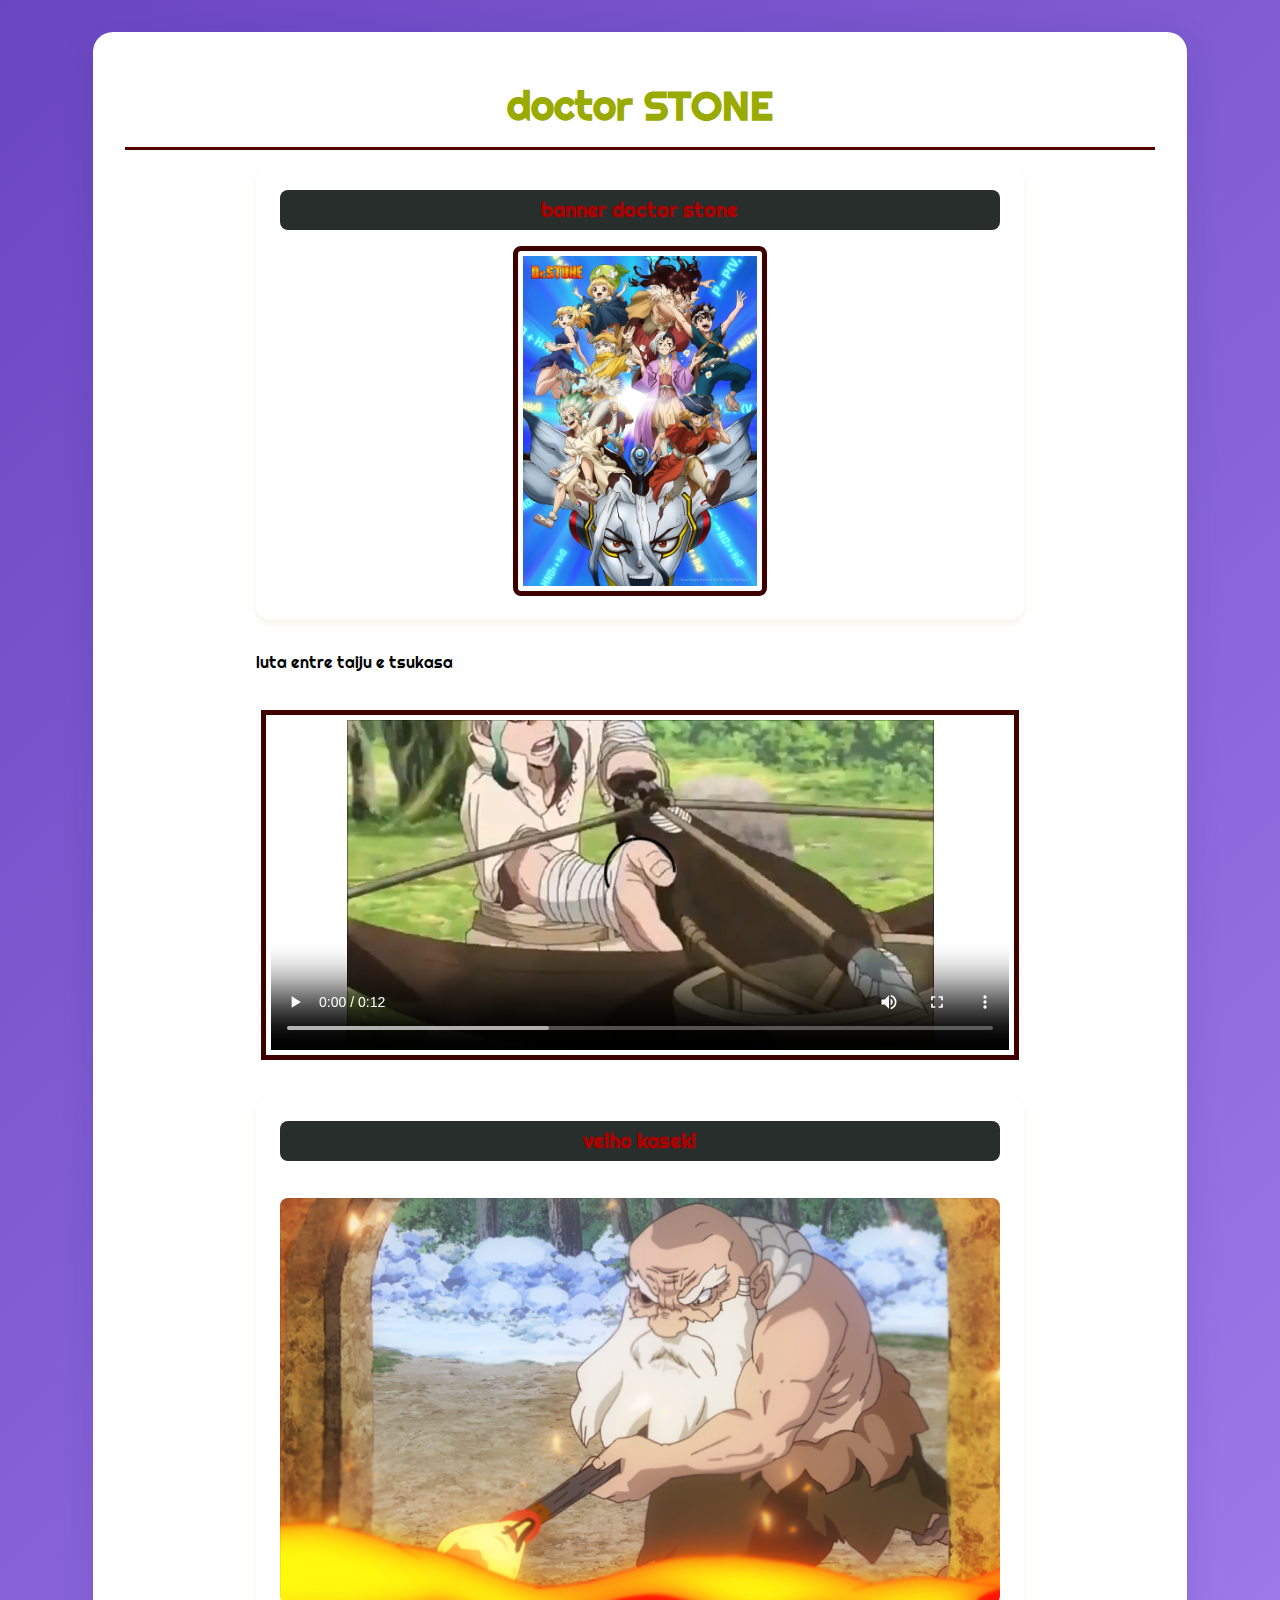
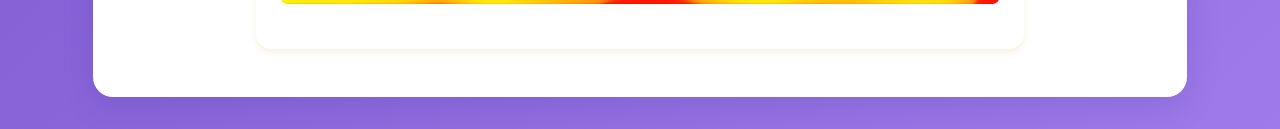
<file: animaçoes doctor stone/index.html>
<!DOCTYPE html>

<html lang="pt-br">

<head>
    <meta charset="UTF-8">
    <meta name="viewport" content="width=device-width, initial-scale=1.0">
    <title>drst</title>

    <link rel="stylesheet" href="styles.css">

    <link rel="icon" href="doctor stone.webp">
</head>

<body>
    <main>
        <h1>doctor STONE</h1>

        <ul>
            <li class="card">
                <p>banner doctor stone</p>
                <img class="banner" src="doctor stone.webp" alt="Google">
            </li>
               
            <p>luta entre taiju e tsukasa</p>
            <video src="taiju vs tsukasa.mp4" class="banner" controls></video >

                <li class="card">
                    <p> velho kaseki</p>
           

                <picture class="picture">
                    <source media="(max-width: 950px)" srcset="kaseki.webp">
                    <source media="(max-width: 1250px)" srcset="kaseki.png">
                    <img src="kasekiv2.png" alt="kasekiv2.png">
                </picture>
            </li>
        
        </ul>

    </main>
</body>

</html>
</file>
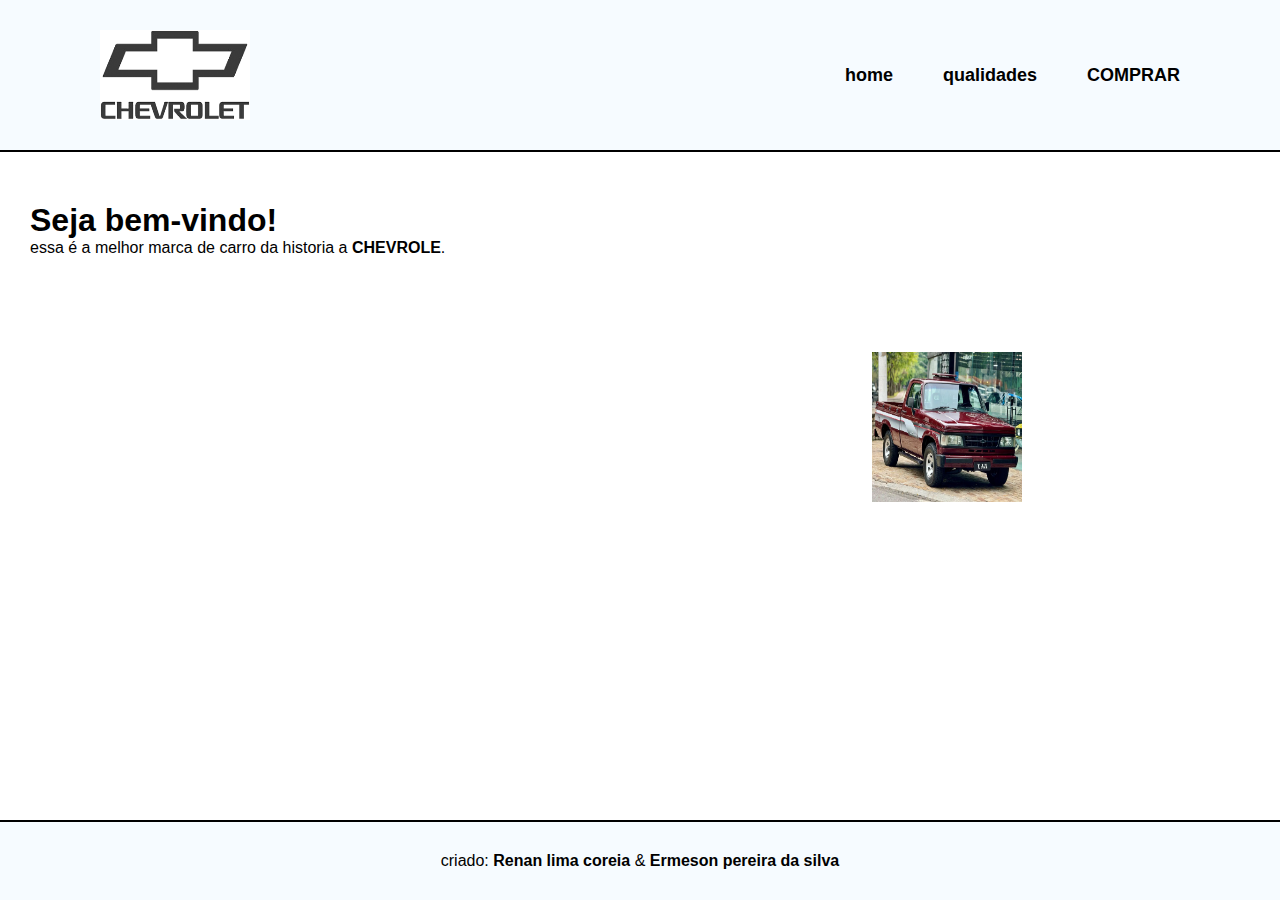
<file: atividade 13 12 2024/pages/index.html>
<!DOCTYPE html>
<html lang="en">
<head>
    <meta charset="UTF-8">
    <meta name="viewport" content="width=device-width, initial-scale=1.0">
    <title>chevrole com responsividade</title>
    <link rel="stylesheet" href="../pages/index.css">
</head>

<body>

    <header class="header">
        <img src="../assets/Logo-Honda-Png.webp" alt="logo da chevrole">

        <nav>
        <ul>
            <li>
                <a href="#">home</a>
            </li>

            <li>
                <a href="#">qualidades</a>
            </li>

            <li> 
                <a href="#"><strong>COMPRAR</strong></a>
            </li>
        </ul>
    </nav>
    
    </header>

    <main>
        <div class="div1">
            <h1> Seja bem-vindo! </h1> 
            <p> essa é a melhor marca de carro da historia a <strong>CHEVROLE</strong>. </p>
        </div>
        
        <div class="div2">
            <div class="caixaimg">
                <img src="../assets/D20.jpg" alt="d20">
            </div>
        </div>
    </main>

   <footer>
        <div class="footer">
            <p> criado: <strong> Renan lima coreia </strong> & <strong> Ermeson pereira da silva </strong> </p>
        </div>
   </footer>
   

</body>
</html>
</file>
<file: animaçoes doctor stone/styles.css>
@import url('https://fonts.googleapis.com/css2?family=Grenze+Gotisch:wght@100..900&family=Pacifico&family=Righteous&display=swap');

*{
    margin: 0;
    padding: 0;
    box-sizing: border-box;
    font-family: "Righteous", serif;
}

body {
    background: linear-gradient(135deg, #6b46c1, #9f7aea);
    min-height: 100vh;
    padding: 2rem;
}

main {
    width: 90%;
    max-width: 1200px;
    margin: 0 auto;
    padding: 2rem;
    background: #fff;
    border-radius: 20px;
    box-shadow: 0 8px 32px rgba(31, 38, 135, 0.15);
}

h1 {
    text-align: center;
    color: #99aa00;
    font-size: 2.5rem;
    padding: 1rem;
    border-bottom: 3px solid #570000;
}

ul {
    list-style: none;
    display: flex;
    flex-direction: column;
    gap: 2rem;
    padding: 1rem;
    max-width: 800px;
    margin: 0 auto;
}

.card {
    width: 100%;
    background: #fff;
    border-radius: 15px;
    padding: 1.5rem;
    box-shadow: 0 4px 6px rgba(173, 133, 0, 0.1);
}

.card p {
    color: #aa0000;
    font-weight: bold;
    font-size: 1.2rem;
    margin-bottom: 1rem;
    padding: 0.5rem;
    background: #282e2b;
    border-radius: 8px;
    text-align: center;
}

.card img,
.card picture img {
    width: auto;
    max-width: 100%;
    height: auto;
    border-radius: 8px;
    display: block;
    margin: 0 auto;
}

@media (max-width: 768px) {
    body {
        padding: 1rem;
    }

    main {
        width: 100%;
        padding: 1rem;
    }

}
.picture{
margin: 5px;
padding: 5px;
max-height: 350px;

}

@media (max-width: 480px) {
    body {
        padding: 0.5rem;
    }
    main {
        padding: 0.75rem;
        border-radius: 12px;
    }
    h1 {
        font-size: 1.75rem;
        margin-bottom: 1.5rem;
    }
    .card {
        padding: 1rem;
    }
    .card p {
        font-size: 1rem;
    }
    ul {
        gap: 1.5rem;
        padding: 0.5rem;
    }
}
.banner{
padding: 5px;
max-height: 350px;
margin: 5px;
border: solid 5px rgb(63, 0, 0);
}
</file>
<file: atividade 13 12 2024/pages/index.css>
* {
    margin: 0;
    padding: 0;
    font-family: 'Segoe UI', Tahoma, Geneva, Verdana, sans-serif;
}

/* 1200px a largura mínima de um notebook */
/* 768px a largura mínima para a tela de um tablet */
/* 480px a largura mínima para a tela de um celular antigo */
:root {
    --branco: #f6fbff;
}
@media (max-width: 768px){
    header {
        flex-direction: column;
        align-items: center;
    }

    header nav{
        margin-top: 10px;
        align-items: center;
    }

    main {
        flex-direction: column;
        align-items: center;
    }

    .div1, .div2{
        flex: none;
        width: 100%;
        padding: 10px;
        text-align: center;
    }

    .div2{
        order: 0;
        position: static;
    }

    main img{
        width: 100%;
        height: auto;
        margin-bottom: 10px;
        position: static;
    }

}

.header{
    display: flex;
    padding: 30px 100px 30px;
    justify-content: space-between;
    align-items: center;
    border-bottom: solid 2px black;
    margin-bottom: 20px;
    background-color: var(--branco);

}

header img {
    width: 150px;
    height: 90px;
}

header nav ul {
    display: flex;
    gap: 50px;
}

header nav ul li {
    list-style: none;
}

header nav ul li a {
    text-decoration: none;
    color: black;
    font-size: large;
    font-weight: 600;
}

main {
    padding: 30px;
    display: flex;
    align-items: center;
    justify-content: space-between;
}

.div2, .div1{
    width: 50%;
}

.div2 {
    position: relative;
}

main img {
    width: 150px;
    height: 150px;
    position: absolute;
    margin: 20% 38% 0%;

}

.footer {
    background-color: var(--branco);
    display: flex;
    justify-content: center;
    text-align: center;
    padding: 30px 0px 30px; 
    border-top: solid 2px black;
    position: fixed;
    bottom: 0;
    width: 100%;
}
</file>
